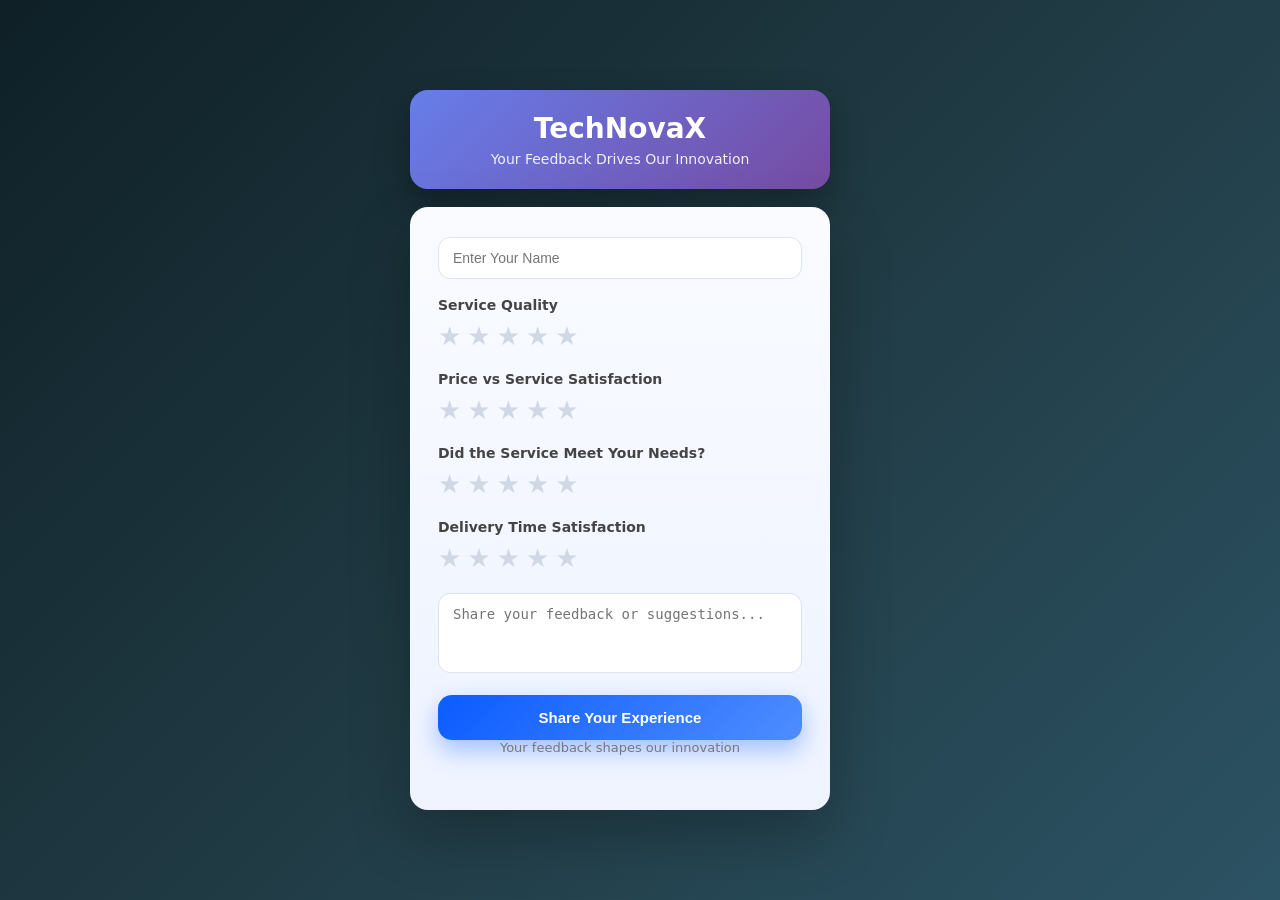
<file: index.html>
<!DOCTYPE html>
<html lang="en">
<head>
  <meta charset="UTF-8" />
  <title>TechNovaX – Client Feedback</title>
  <meta name="viewport" content="width=device-width, initial-scale=1.0" />
  <link rel="icon" type="image/png" href="images/favicon.png">
  <link rel="stylesheet" href="./style.css" />
</head>
<body>

  <!-- 🔷 MAIN WRAPPER -->
  <div class="app-container">

    <!-- 🔷 HEADER CONTAINER -->
    <div class="header-box">
      <h1>TechNovaX</h1>
      <p>Your Feedback Drives Our Innovation</p>
    </div>

    <!-- 🔷 FORM CONTAINER -->
    <div class="form-box">
      
      <input
        type="text"
        id="clientName"
        placeholder="Enter Your Name"
        required
      />
<div class="rating">
  <p>Service Quality</p>
  <div class="stars" data-type="quality"></div>
</div>

<div class="rating">
  <p>Price vs Service Satisfaction</p>
  <div class="stars" data-type="value"></div>
</div>

<div class="rating">
  <p>Did the Service Meet Your Needs?</p>
  <div class="stars" data-type="requirement"></div>
</div>

<div class="rating">
  <p>Delivery Time Satisfaction</p>
  <div class="stars" data-type="timeliness"></div>
</div>

<textarea
  id="suggestions"
  placeholder="Share your feedback or suggestions..."
></textarea>

<div id="errorMsg" class="error-msg"></div>

<button type="button" onclick="submitFeedback()">
  Share Your Experience
</button>

  </div>

  <script src="./script.js"></script>
</body>
</html>
</file>
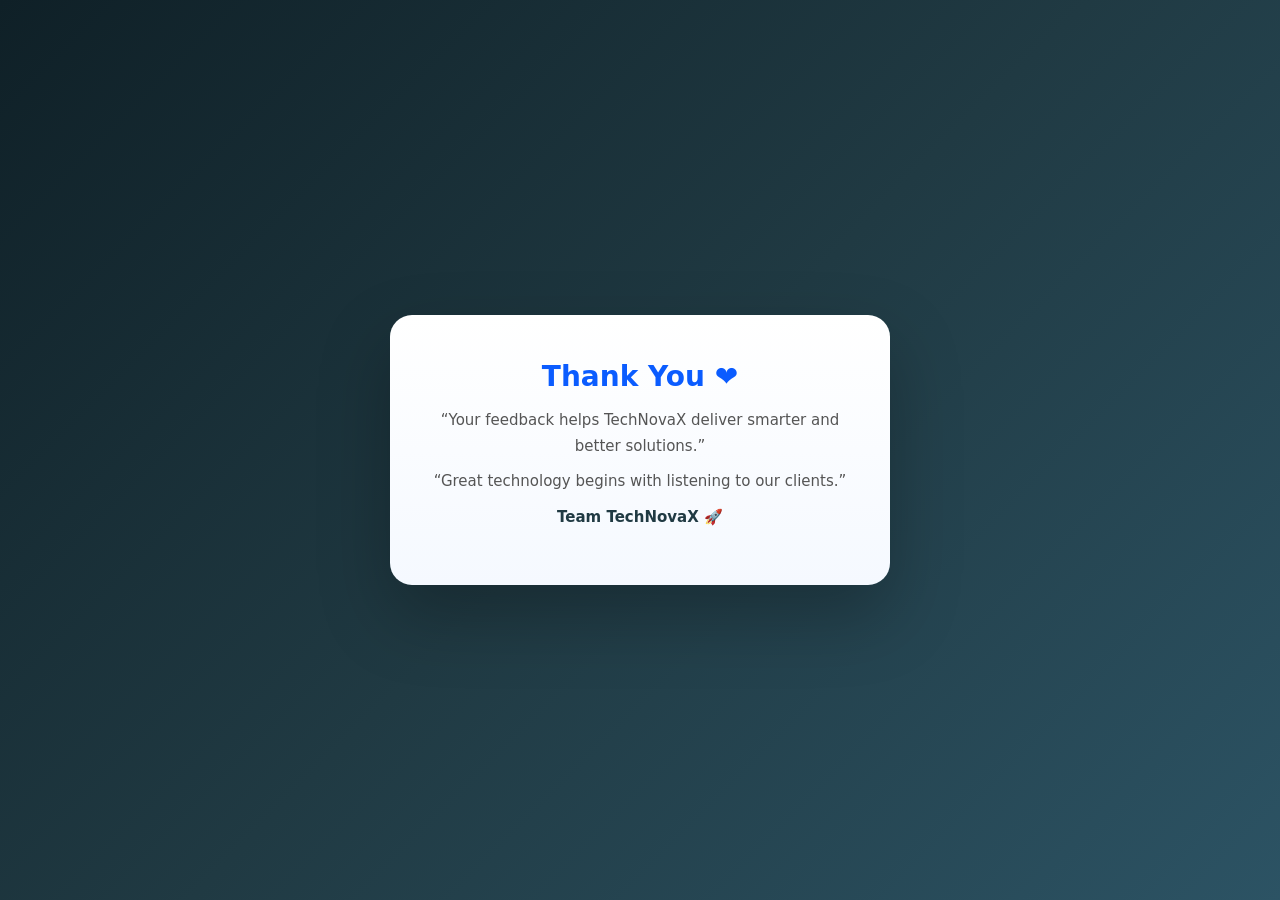
<file: thankyou.html>
<!DOCTYPE html>
<html lang="en">
<head>
  <meta charset="UTF-8" />
  <title>Thank You – TechNovaX</title>
  <meta name="viewport" content="width=device-width, initial-scale=1.0" />
    <link rel="icon" type="image/png" href="images/favicon.png">
  <link rel="stylesheet" href="./style.css" />
</head>
<body>

  <div class="thankyou">
    <h2>Thank You ❤️</h2>

    <p>
      “Your feedback helps TechNovaX deliver smarter and better solutions.”
    </p>

    <p>
      “Great technology begins with listening to our clients.”
    </p>

    <p>
      Team <strong>TechNovaX</strong> 🚀
    </p>
  </div>

</body>
</html>
</file>
<file: style.css>
/* =====================
   GLOBAL THEME
===================== */
* {
  margin: 0;
  padding: 0;
  box-sizing: border-box;
}

body {
  font-family: "Segoe UI", system-ui, sans-serif;
  min-height: 100vh;
  background: linear-gradient(135deg, #0f2027, #203a43, #2c5364);
  display: flex;
  align-items: center;
  justify-content: center;
  color: #333;
}

/* =====================
   MAIN CONTAINER
===================== */
.form-box {
  width: 420px;
  background: linear-gradient(180deg, #ffffff, #f9fbff);
  padding: 30px 28px;
  border-radius: 18px;
  box-shadow: 0 25px 60px rgba(0, 0, 0, 0.25);
  animation: slideUp 0.6s ease;
}

@keyframes slideUp {
  from {
    opacity: 0;
    transform: translateY(40px);
  }
  to {
    opacity: 1;
    transform: translateY(0);
  }
}

/* =====================
   HEADINGS
===================== */
.form-box h2 {
  text-align: center;
  font-size: 24px;
  font-weight: 700;
  margin-bottom: 8px;
  color: #0b5cff;
}

.form-box::after {
  content: "Your feedback shapes our innovation";
  display: block;
  text-align: center;
  font-size: 13px;
  color: #777;
  margin-bottom: 25px;
}

/* =====================
   INPUTS & TEXTAREA
===================== */
input,
textarea {
  width: 100%;
  padding: 12px 14px;
  border-radius: 12px;
  border: 1.5px solid #dce3f1;
  background: #fff;
  font-size: 14px;
  transition: all 0.3s ease;
  margin-bottom: 18px;
}

input:focus,
textarea:focus {
  outline: none;
  border-color: #0b5cff;
  box-shadow: 0 0 0 4px rgba(11, 92, 255, 0.15);
}

textarea {
  resize: none;
  min-height: 80px;
}

/* =====================
   RATING BLOCK
===================== */
.rating {
  margin-bottom: 20px;
}

.rating p {
  font-size: 14px;
  font-weight: 600;
  margin-bottom: 8px;
  color: #444;
}

.stars {
  display: flex;
  gap: 6px;
}

.stars span {
  font-size: 26px;
  cursor: pointer;
  color: #d0d7e5;
  transition: transform 0.2s ease, color 0.2s ease;
}

.stars span:hover {
  transform: scale(1.15);
}

/* =====================
   SUBMIT BUTTON
===================== */
button {
  width: 100%;
  padding: 14px;
  border-radius: 14px;
  border: none;
  font-size: 15px;
  font-weight: 700;
  cursor: pointer;
  color: #fff;
  background: linear-gradient(135deg, #0b5cff, #4f8dff);
  box-shadow: 0 10px 25px rgba(11, 92, 255, 0.35);
  transition: all 0.3s ease;
}

button:hover {
  transform: translateY(-2px);
  box-shadow: 0 15px 30px rgba(11, 92, 255, 0.45);
}

/* =====================
   THANK YOU PAGE
===================== */
.thankyou {
  width: 100%;
  max-width: 500px;
  background: linear-gradient(180deg, #ffffff, #f5f9ff);
  padding: 45px 35px;
  border-radius: 22px;
  text-align: center;
  box-shadow: 0 30px 70px rgba(0, 0, 0, 0.25);
  animation: fadeIn 0.8s ease;
}

@keyframes fadeIn {
  from {
    opacity: 0;
    transform: scale(0.95);
  }
  to {
    opacity: 1;
    transform: scale(1);
  }
}

.thankyou h2 {
  font-size: 28px;
  margin-bottom: 15px;
  color: #0b5cff;
}

.thankyou p {
  font-size: 15px;
  line-height: 1.7;
  color: #555;
  margin-bottom: 10px;
}

.thankyou p:last-child {
  font-weight: 600;
  color: #203a43;
}

/* =====================
   MOBILE RESPONSIVE
===================== */
@media (max-width: 480px) {
  .form-box {
    width: 90%;
    padding: 25px 20px;
  }

  .thankyou {
    margin: 20px;
  }
}
/* App container */
.app-container {
  width: 100%;
  max-width: 460px;
  display: flex;
  flex-direction: column;
  gap: 18px;
}

/* Header gradient box */
.header-box {
  padding: 22px;
  border-radius: 18px;
  max-width:420px;
  text-align: center;
  color: #fff;
  background: linear-gradient(135deg, #667eea, #764ba2);
  box-shadow: 0 15px 35px rgba(0, 0, 0, 0.3);
}

.header-box h1 {
  font-size: 28px;
  font-weight: 800;
  margin-bottom: 6px;
}

.header-box p {
  font-size: 14px;
  opacity: 0.9;
}

/* Form background (NOT pure white) */
.form-box {
  background: linear-gradient(180deg, #f9fbff, #eef3ff);
}
.error-msg {
  color: #d32f2f;
  font-size: 13px;
  margin-bottom: 12px;
  text-align: center;
  display: none;
}
</file>
